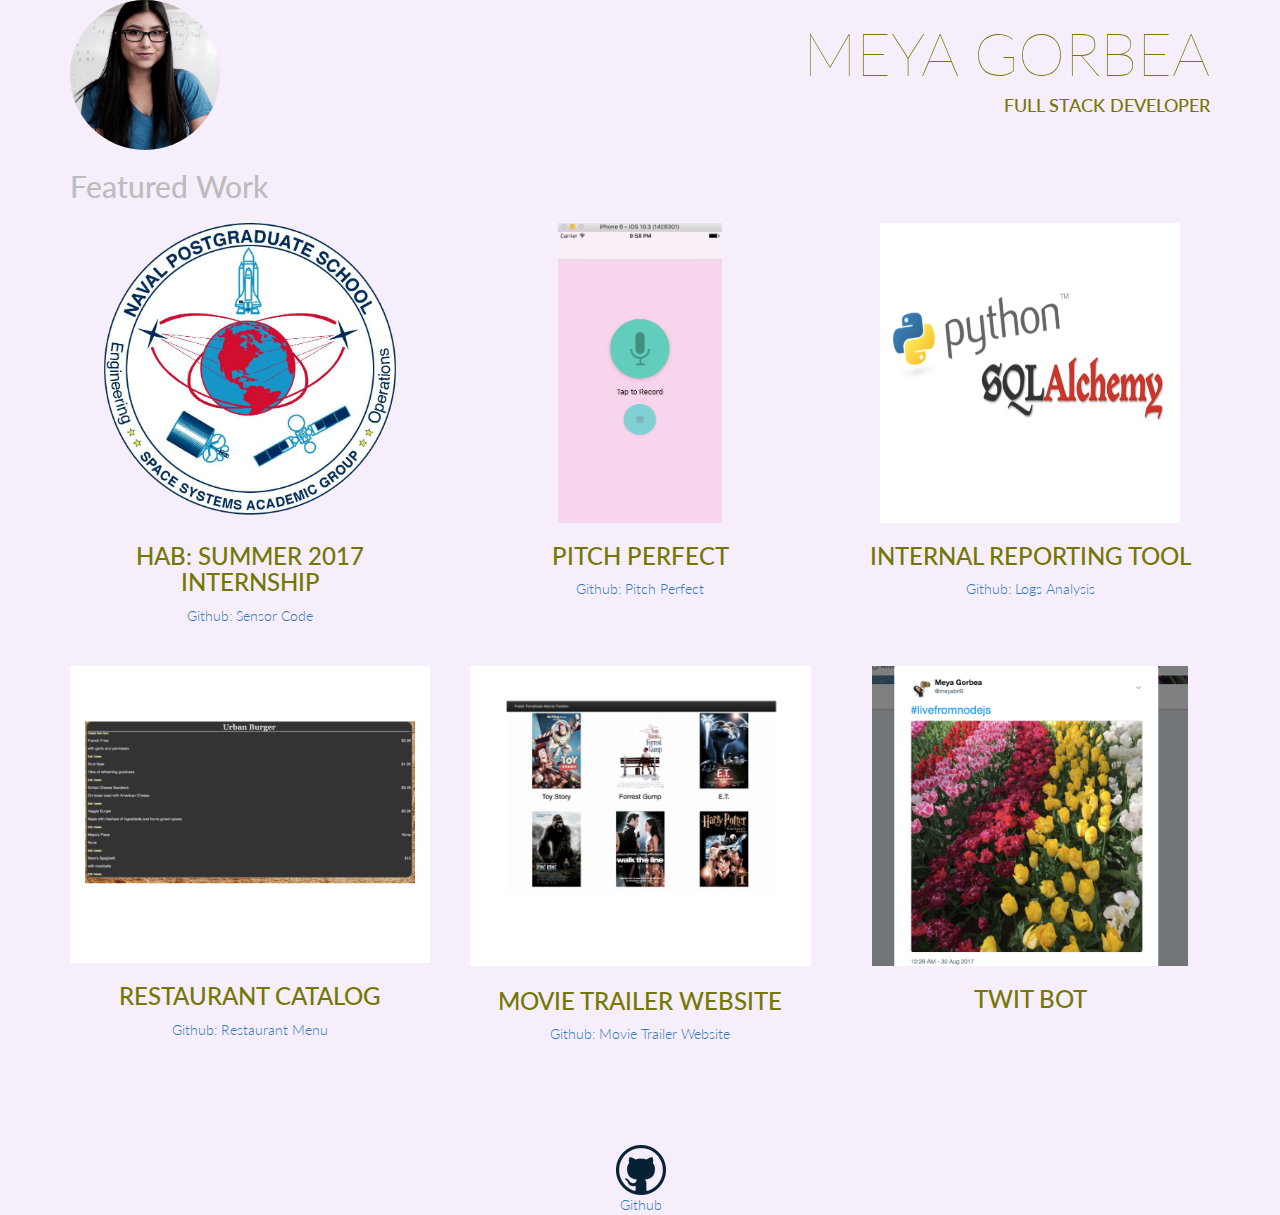
<file: index.html>
<!doctype html>
<html>
	<head>

		<meta charset="utf-8">
		<meta http-equiv="X-UA-Compatible" content= "IE=edge">
		<!-- meta tag to make site viewable across multiple divices-->
		<meta name="viewport" content="width= device-width, initial-scale=1">
		<title>Meya Gorbea</title>
		<link href="https://fonts.googleapis.com/css?family=Lato:100,300" rel="stylesheet">
		<link rel="stylesheet" href="css/bootstrap.css">
		<link rel="stylesheet" href="css/styles.css">
		<script type="text/javascript" src="css/bootstrap/js/jquery-3.1.1.min.js"></script>
		<!--<script type="text/javascript" src="css/bootstrap/js/bootstrap.js"></script>-->
    <script type="text/javascript" src="css/bootstrap/js/bootstrap.min.js"></script>
		<link rel="shortcut icon" href="http://www.favicon.cc/logo3d/396223.png">
	</head>

	<section>
	<body>
		<div class="container">
			<div class ="row">
				<div class="col-md-6">
					<img src = "images/meyagorbea.jpg" class="img-circle" width="150" height="150" alt = "profile">
				</div>
				<div class= "col-md-6 text-right text-uppercase">
					<h1 class="title-super text-thin">Meya Gorbea</h1>
					<h4>Full stack developer</h4>

				</div>
			</div>

		<!--First Row starting-->
		<div class ="row">
			<div class = "col-md-12">
				<h2 class ="text-muted">Featured Work</h2>
			</div>
		</div>

		<div class="row text-center">
			<div class="col-md-4">
				<img class="rowImgs" src="images/SSAG.png" alt= "ssag" data-toggle="modal" data-target="#placeholderSSAG">
				<h3 class="text-uppercase">HAB: Summer 2017 Internship</h3>
				<a href=" https://github.com/meyag9/SensorCode">Github: Sensor Code</a>
			</div>
			<div class="col-md-4">
				<img class="rowImgs" src="images/Record_app.png"  data-toggle="modal" data-target="#projectiOSApp" alt= "movie website">
				<h3 class="text-uppercase">Pitch Perfect</h3>
				<a href="https://github.com/meyag9/PitchPerfect"> Github: Pitch Perfect</a>
			</div>
			<div class="col-md-4">
				<img class="la" src="images/python_sql.png" alt= "flowers" data-toggle="modal" data-target="#projectLogsAnalysis">

					<h3 class="text-uppercase">Internal Reporting Tool</h3>
					<a href="https://github.com/meyag9/LogsAnalysis">Github: Logs Analysis</a>

			</div>
		</div>
			<!-- Modal (content) for SSAG project-->
			<div class="modal fade" id="placeholderSSAG" tabindex="-1" role="dialog" aria-labelledby="myModalLabel" aria-hidden="true">
					<div class="modal-dialog">
							<div class="modal-content">
									<div class="modal-header">
											<h4 class="modal-title" id="myModalLabel">High Altitude Balloon Payload</h4>
									</div>
									<div class="modal-body">
											<img class="img-responsive" id = "modalpic" src = "images/payload.png" class="img-circle" alt = "SSAG preview">
											Worked on a team of nine to build, program, and launch a High Altitude Balloon payload in seven weeks. Identified project specifications, created power budget, and project schedule. Collaborated with product design teams to drive software development.
											Used a Raspberry Pi Zero to connect to six different sensors and collect data at near space altitude using Python programming. Transmitted the real time data to ground station during flight using radio serial communication.
									</div>
									<div class="modal-footer">
											<button type="button" class="btn btn-default" data-dismiss="modal">Close</button>
									</div>
							</div>
					 </div>
			</div>


			<!--pitch perfect modal content -->
			<div class="modal fade" id="projectiOSApp" tabindex="-1" role="dialog" aria-labelledby="myModalLabel" aria-hidden="true">
					<div class="modal-dialog">
							<div class="modal-content">
									<div class="modal-header">
											<h4 class="modal-title" id="myModalLabel">Pitch Perfect iOS Application</h4>
									</div>
									<div class="modal-body">
											<img class="img-responsive" id = "modalpic" src = "images/record_app2.png" class="img-circle" alt = "SSAG preview">
											iOS Application that records audio and has the option to playback in multiple pitches. (Udacity: Intro to iOS App Development with Swift)

									</div>
									<div class="modal-footer">
											<button type="button" class="btn btn-default" data-dismiss="modal">Close</button>
									</div>
							</div>
					 </div>
			</div>


			<!--pitch perfect modal content -->
			<div class="modal fade" id="projectLogsAnalysis" tabindex="-1" role="dialog" aria-labelledby="myModalLabel" aria-hidden="true">
					<div class="modal-dialog">
							<div class="modal-content">
									<div class="modal-header">
											<h4 class="modal-title" id="myModalLabel">Internal Reporting Tool</h4>
									</div>
									<div class="modal-body">
											<img class="img-responsive" id = "modalpic" src = "images/output_log.png" class="img-circle" alt = "SSAG preview">
											Analyze and log a site's user activity using Python programming by connecting to a PostgreSQL database. (Udacity Fullstack Nanodegree)
									</div>
									<div class="modal-footer">
											<button type="button" class="btn btn-default" data-dismiss="modal">Close</button>
									</div>
							</div>
					 </div>
			</div>

		<!-- Second row of featured work -->

		<div class="row text-center">
			<div class="col-md-4">
				<img class="img-responsive" src="images/UB.png" alt= "ssag" data-toggle="modal" data-target="#placeholder1">
				<h3 class="text-uppercase">Restaurant Catalog</h3>
				<a href="https://github.com/meyag9/RestaurantMenu">Github: Restaurant Menu</a>
			</div>

			<div class="col-md-4">
				<img class="img-responsive" src="images/MovieTrailer.png"  data-toggle="modal" data-target="#project1" alt= "movie website">
				<h3 class="text-uppercaseMovie">Movie Trailer Website</h3>
				<a href=" https://github.com/meyag9/MovieTrailer"> Github: Movie Trailer Website</a>
			</div>
			<div class="col-md-4">
				<img class="img-responsive" src="images/twitter.png" alt= "flowers" data-toggle="modal" data-target="#placeholder2">
				<h3 class="text-uppercase">Twit Bot</h3>

			</div>
		</div>
	   	<!-- Modal  for placeholder 1 project-->
		  <div class="modal fade" id="placeholder1" tabindex="-1" role="dialog" aria-labelledby="myModalLabel" aria-hidden="true">
	        <div class="modal-dialog">
	            <div class="modal-content">
	                <div class="modal-header">
	                    <h4 class="modal-title" id="myModalLabel">Restaurant Menu Catalog</h4>
	                </div>
	                <div class="modal-body">
	                    <img class="img-responsive" id = "modalpic" src = "images/EditMenu.png" class="img-circle" alt = "caslte preview">
											Menu application using Flask framework to connects to a database of restaurants and allows the user to add, edit, and delete menu items. (Udacity Fullstack Nanodegree)
	                </div>
	                <div class="modal-footer">
	                    <button type="button" class="btn btn-default" data-dismiss="modal">Close</button>
	                </div>
	            </div>
	       	 </div>
	   	</div>

	   		<!-- Modal for movie trailer project-->
		  <div class="modal fade" id="project1" tabindex="-1" role="dialog" aria-labelledby="myModalLabel" aria-hidden="true">
	        <div class="modal-dialog">
	            <div class="modal-content">
	                <div class="modal-header">
	                    <h4 class="modal-title" id="myModalLabel">Fresh Tomatoes: Movie Trailer Website</h4>
	                </div>
	                <div class="modal-body">
	                    <img class="img-responsive" id = "modalpic" src ="images/MovieTrailer.png" class="img-circle" alt = "Movie site preview">
	                    In this project I wrote server-side code to store a list of my favorite movies, including box art imagery and a movie trailer URL. I served this data as a web page allowing visitors to review their movies and click on a movie image to watch the trailer.
	                </div>
	                <div class="modal-footer">
	                    <button type="button" class="btn btn-default" data-dismiss="modal">Close</button>
	                </div>
	            </div>
	       	 </div>
	   	</div>
	   	   	<!-- Modal for placeholder project-->
		  <div class="modal fade" id="placeholder2" tabindex="-1" role="dialog" aria-labelledby="myModalLabel" aria-hidden="true">
	        <div class="modal-dialog">
	            <div class="modal-content">
	                <div class="modal-header">
	                    <h4 class="modal-title" id="myModalLabel">Twit Bot</h4>
	                </div>
	                <div class="modal-body">
	                    <img class="img-responsive" id= "modalpic" src ="images/twitter.png" class="img-circle" alt = "caslte preview">
											Used node.js and twitter API to schedule tweets and post images from my twitter account
	                </div>
	                <div class="modal-footer">
	                    <button type="button" class="btn btn-default" data-dismiss="modal">Close</button>
	                </div>
	            </div>
	       	 </div>
	   	</div>
	   	<!-- end of modals -->
	</body>
	<section>

	<footer>
	<hr></br>
	<div class = "glogo">
	<img class="img-responsive" src ="images/github.png" class="img-circle" alt = "github logo">
	<a href="https://github.com/meyag9">Github</a>
	</div>
	</footer>

</html>
</file>
<file: css/styles.css>
body{
    font-family: 'Lato', sans-serif;
    color: #747704;
    font-weight: 300;

}

.containter, body{
    background-color: #F7EEFB
}

.text-muted{
    color:#BCBBBB;
}

.text-thin{
    font-weight: 100;
}

.title-super{
    font-size: 60px;
}

img.mainphoto{
    width: 1140;
    height: 350;
}

.modal-dialog{
    width: 200;
    height: 200;
}

#modalpic{
    width: 200;
    height: 200;
}

.glogo{
   position: absolute;
   text-align: center;
   right:48%;
}

.rowImgs {
  height: 300px !important;
  align-items: center !important;
}

.la {
  display: block;
  max-width: 100%;
  height: auto;
  margin: 0 auto;
  height: 300px !important;
  width: 300px !important
}
</file>
